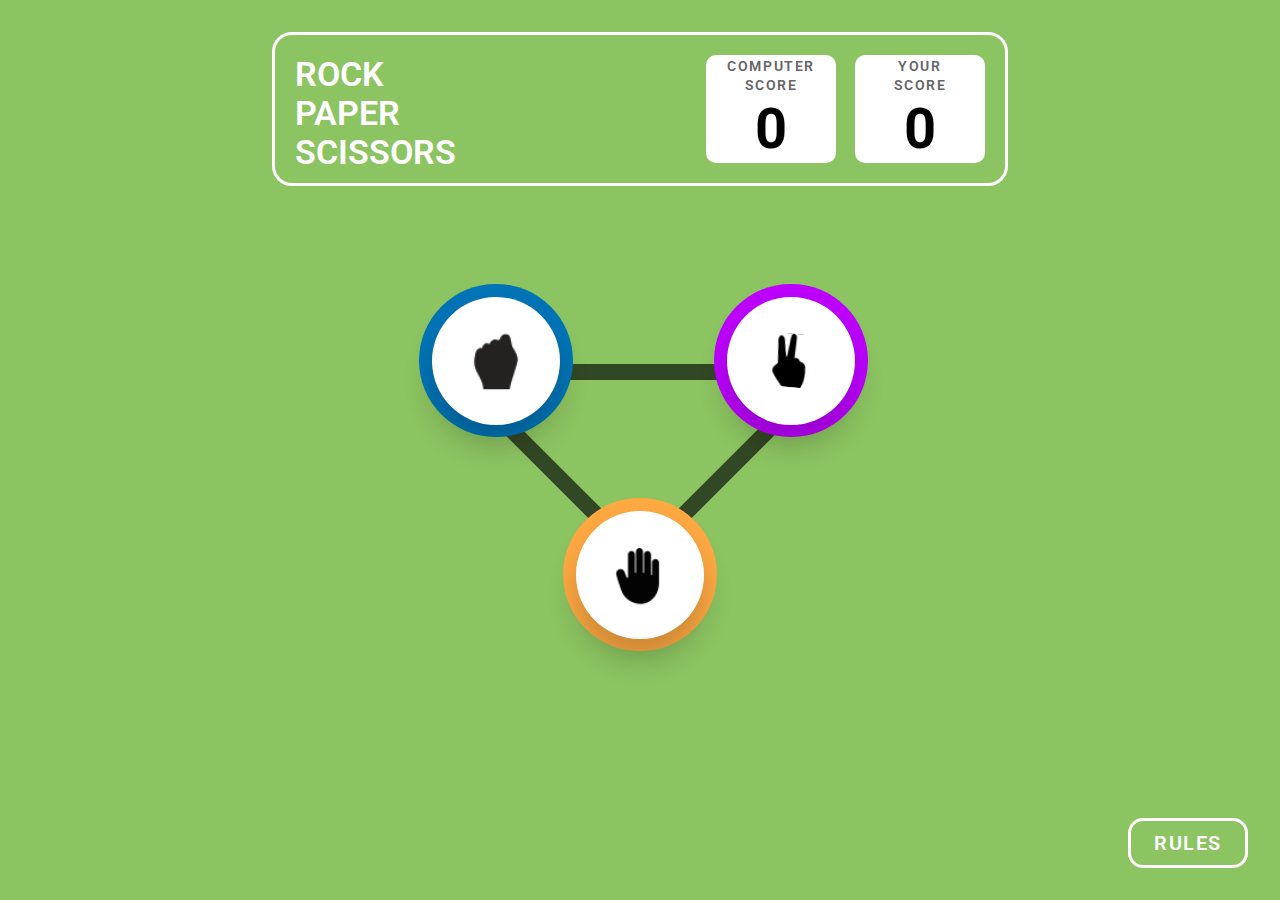
<file: index.html>
<!DOCTYPE html>
<html lang="en">
  <head>
    <meta charset="UTF-8" />
    <meta name="viewport" content="width=device-width, initial-scale=1.0" />
    <title>Document</title>
    <link rel="stylesheet" href="style.css" />
    <script src="index.js" defer></script>
  </head>
  <body>
    <div class="allbox">
      <header>
        <div class="scorebox">
          <div class="logo">
            <div class="fontword">ROCK</div>
            <div class="fontword">PAPER</div>
            <div class="fontword">SCISSORS</div>
          </div>
          <div class="totalsc">
            <div class="computersc">
              <div class="fonts">COMPUTER</div>
              <div class="fonts">SCORE</div>
              <p class="point scorepc">0</p>
            </div>
            <div class="humansc">
              <div class="fonts">YOUR</div>
              <div class="fonts">SCORE</div>
              <p class="point scoreh">0</p>
            </div>
          </div>
        </div>
      </header>
      <section class="gamemake">
        <button class="yourchoice-btn" data-yourchoice="paper">
          <div class="yourchoice paper">
            <img src="./image/paper.svg" alt="paper" />
          </div>
        </button>
        <button class="yourchoice-btn" data-yourchoice="scissors">
          <div class="yourchoice scissors">
            <img src="./image/scissors.svg" alt="scissors" />
          </div>
        </button>
        <button class="yourchoice-btn" data-yourchoice="rock">
          <div class="yourchoice rock">
            <img src="./image/rock.svg" alt="rock" />
          </div>
        </button>
        <div class="triangle"></div>
      </section>
    </div>
    <section class="playgame hidden">
      <h2 class="playgameh">YOU PICKED</h2>
      <h2 class="playgameh">PC PICKED</h2>
      <div class="playgamer"></div>
      <div class="winnermess hidden">
        <h3 class="winnertext"></h3>
        <button class="play-again">PLAY AGAIN</button>
      </div>
      <div class="playgamer"></div>
    </section>
    <div class="bigbutton">
      <button class="rules-btn" onclick="togglePop()">RULES</button>
      <a href="happy.html">
        <button class="next-btn hidden">NEXT</button>
      </a>
    </div>
    <div class="poprule" id="poprule-1">
      <div class="overlay">
        <div class="overin">
          <div class="colse-btn" onclick="togglePop()">
            <span class="cross">&#10006;</span>
          </div>
          <p class="titlef">Game Rules</p>
          <ul class="uimain">
            <li>
              <p>
                Rock beats scissors, scissors beat <br />
                paper, and paper beats rock.
              </p>
            </li>
            <li>
              <p>
                Agree ahead of time whether you’ll <br />
                count off “rock, paper, scissors, <br />
                shoot” or just “rock, paper, scissors.”
              </p>
            </li>
            <li>
              <p>
                Use rock, paper, scissors to settle <br />
                minor decisions or simply <br />
                play to pass the time
              </p>
            </li>
            <li>
              <p>
                If both players lay down the same <br />
                hand, each player lays down another <br />
                hand
              </p>
            </li>
          </ul>
        </div>
      </div>
    </div>
  </body>
</html>
</file>
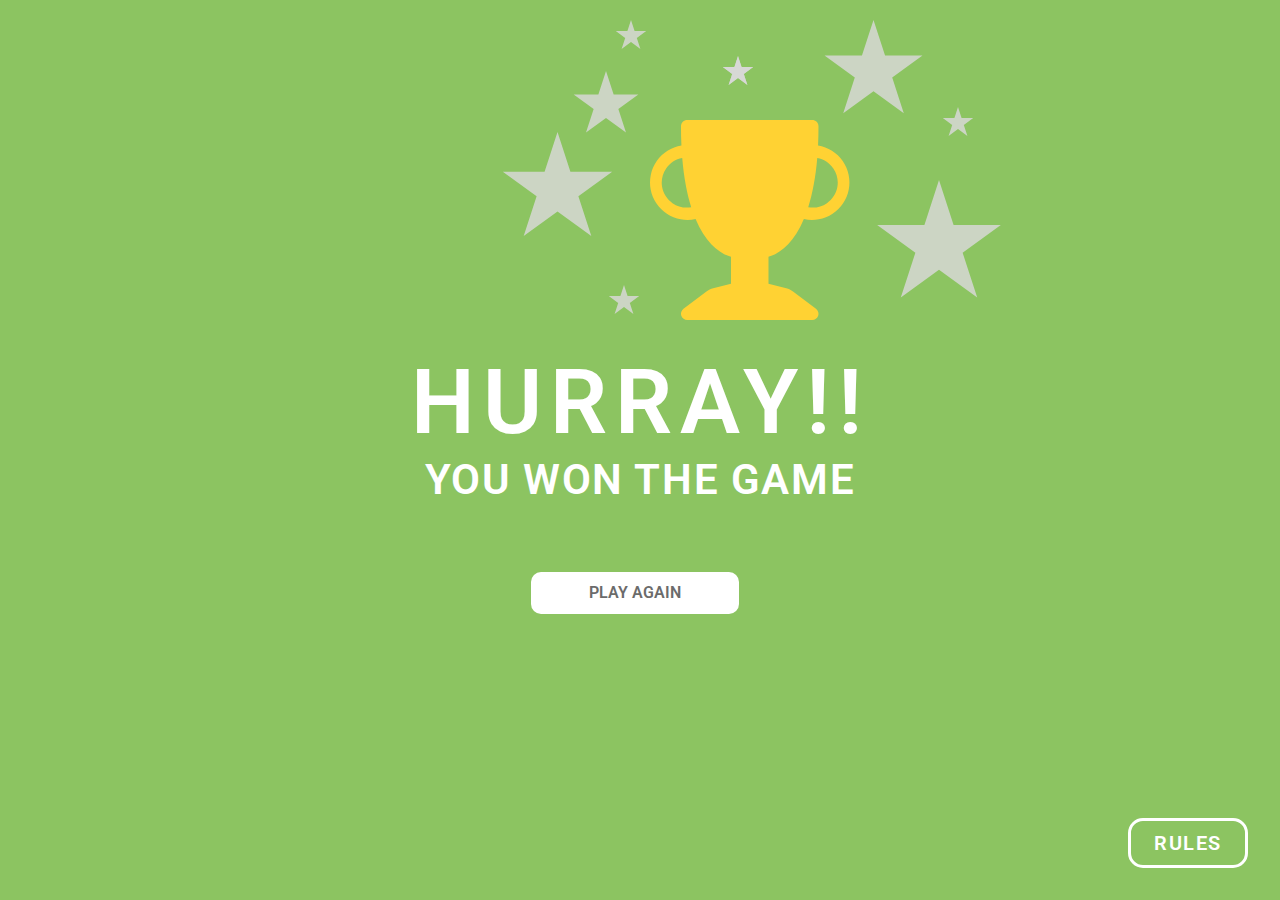
<file: happy.html>
<!DOCTYPE html>
<html lang="en">
  <head>
    <meta charset="UTF-8" />
    <meta name="viewport" content="width=device-width, initial-scale=1.0" />
    <title>Document</title>
    <link rel="stylesheet" href="style.css" />
    <script src="index.js" defer></script>
  </head>
  <body>
    <main class="happycontainer">
      <div class="happycontainerparts">
        <div class="happyimage">
          <img class="img1" src="image2/Group 5.svg" alt="star" />
          <img class="img2" src="image2/Vector.svg " alt="trophy" />
        </div>
        <div class="happytext">
          <h1 class="ht1">HURRAY!!</h1>
          <h1 class="ht2">YOU WON THE GAME</h1>
        </div>
        <a href="index.html">
          <button class="play-again hpa">PLAY AGAIN</button>
        </a>
      </div>
    </main>
    <button class="rules-btn" style="right: 2rem" onclick="togglePop()">
      RULES
    </button>
    <div class="poprule" id="poprule-1">
      <div class="overlay">
        <div class="overin">
          <div class="colse-btn" onclick="togglePop()">
            <span class="cross">&#10006;</span>
          </div>
          <p class="titlef">Game Rules</p>
          <ul class="uimain">
            <li>
              <p>
                Rock beats scissors, scissors beat <br />
                paper, and paper beats rock.
              </p>
            </li>
            <li>
              <p>
                Agree ahead of time whether you’ll <br />
                count off “rock, paper, scissors, <br />
                shoot” or just “rock, paper, scissors.”
              </p>
            </li>
            <li>
              <p>
                Use rock, paper, scissors to settle <br />
                minor decisions or simply <br />
                play to pass the time
              </p>
            </li>
            <li>
              <p>
                If both players lay down the same <br />
                hand, each player lays down another <br />
                hand
              </p>
            </li>
          </ul>
        </div>
      </div>
    </div>
  </body>
</html>
</file>
<file: style.css>
@import url("https://fonts.googleapis.com/css2?family=Roboto:ital,wght@0,100;0,300;0,400;0,500;0,700;0,900;1,100;1,300;1,400;1,500;1,700;1,900&display=swap");
* {
  margin: 0;
  padding: 0;
  box-sizing: border-box;
  font-family: "Roboto", sans-serif;
}
body {
  background-color: #8cc461;
}

.allbox {
  position: relative;
  max-width: 50rem;
  margin: 0 auto;
  padding: 2rem;
}

.scorebox {
  display: flex;
  justify-content: space-between;
  height: 9.6rem;
  border: 3px solid white;
  border-radius: 20px;
  padding: 20px;
}

.logo {
  display: flex;
  flex-direction: column;
}

.fontword {
  color: white;
  font-size: 2.1rem;
  font-weight: 600;
}
.totalsc {
  display: flex;
  gap: 1.2rem;
}

.computersc {
  display: flex;
  flex-direction: column;
  align-items: center;
  background-color: white;
  border-radius: 10px;
  width: 8.1rem;
  height: 100%;
}

.humansc {
  display: flex;
  flex-direction: column;
  align-items: center;
  background-color: white;
  border-radius: 10px;
  width: 130px;
  height: 100%;
}
.fonts {
  color: #656565;
  font-size: 0.9rem;
  margin-top: 2.5px;
  font-weight: 600;
  letter-spacing: 0.1rem;
}

.point {
  margin-top: 2px;
  font-weight: 700;
  font-size: 3.5rem;
}

.gamemake {
  position: relative;
  display: grid;
  grid-template-columns: repeat(2, 1fr);
  grid-template-areas:
    "rock scissors"
    "paper paper";
  place-items: center;
  height: 31rem;
  padding-top: 3.5rem;
}

.yourchoice-btn[data-yourchoice="paper"] {
  grid-area: paper;
}

.yourchoice-btn[data-yourchoice="scissors"] {
  grid-area: scissors;
  margin-right: 80px;
  margin-left: 14.5px;
  margin-top: 12px;
}

.yourchoice-btn[data-yourchoice="rock"] {
  grid-area: rock;
  margin-left: 80px;
  margin-top: 12px;
}

.yourchoice-btn {
  border: none;
  outline: none;
  background: none;
  cursor: pointer;
}

.yourchoice {
  position: relative;
  width: 8rem;
  height: 8rem;
  background: white;
  border-radius: 50%;
  display: grid;
  place-items: center;
  box-shadow: rgba(0, 0, 0, 0.2) 0px 20px 30px;
}

.yourchoice::before {
  content: "";
  position: absolute;
  left: -10%;
  top: -10%;
  width: 120%;
  height: 120%;
  border-radius: 50%;
  z-index: -1;
}
.yourchoice.paper::before {
  background: #ffa943;
}

.yourchoice.scissors::before {
  background: #bd00ff;
}

.yourchoice.rock::before {
  background: #0074b6;
}

.triangle {
  width: 12em;
  height: 12em;
  border: 1em solid #000000a3;
  position: absolute;
  transform: translate(-50%, -50%) rotate(225deg);
  left: 50%;
  top: 50%;
  border-right: none;
  border-bottom: none;
  z-index: -2;
}

.triangle::before {
  position: absolute;
  content: "";
  border-top: 1em solid #000000a3;
  width: calc(1.41 * (12em + 1em));
  transform: rotate(-45deg);
  left: -4.4em;
  top: 10.2em;
}
.bigbutton {
  display: flex;
  gap: 20px;
}
.rules-btn {
  position: absolute;
  bottom: 2rem;
  right: 2rem;
  outline: none;
  background: none;
  border: 3px solid white;
  color: white;
  text-align: center;
  height: 50px;
  width: 120px;
  border-radius: 15px;
  font-weight: 600;
  font-size: 20px;
  letter-spacing: 0.1rem;
  cursor: pointer;
}
.next-btn {
  position: absolute;
  bottom: 2rem;
  right: 2rem;
  outline: none;
  background: none;
  border: 3px solid white;
  color: white;
  text-align: center;
  height: 50px;
  width: 120px;
  border-radius: 15px;
  font-weight: 600;
  font-size: 20px;
  letter-spacing: 0.1rem;
  cursor: pointer;
}

.poprule .overlay {
  position: fixed;
  top: 0px;
  left: 0px;
  width: 100vw;
  height: 100vh;
  z-index: 1;
  display: none;
}

.poprule .overin {
  position: absolute;
  top: 63%;
  left: 85%;
  transform: translate(-50%, -50%) scale(0);
  background: white;
  width: 330px;
  height: 340px;
  z-index: 2;
  padding: 25px;
  border-radius: 20px;
  background-color: #004429;
  border: 8px solid white;
}

.poprule .colse-btn {
  position: absolute;
  right: -40px;
  top: -35px;
  width: 60px;
  height: 60px;
  background: red;
  color: white;
  font-size: 25px;
  font-weight: 600;
  text-align: center;
  border-radius: 50%;
  cursor: pointer;
  border: 5px solid white;
}

.poprule.active .overlay {
  display: block;
}

.poprule.active .overin {
  transition: all 3s ease-in-out;
  transform: translate(-50%, -50%) scale(1);
}

.titlef {
  display: inline-block;
  margin-bottom: 10px;
  font-size: 30px;
  font-weight: 400;
  color: white;
  margin-left: 50px;
}

.uimain {
  display: inline-block;
  color: white;
  font-size: 14px;
  margin-left: 10px;
}

ul {
  list-style: none;
}

ul li {
  position: relative;
  padding-left: 1.5em;
  margin-bottom: 10px;
}

ul li::before {
  content: "■";
  color: #ffd600;
  font-size: 1.3em;
  position: absolute;
  left: 0;
  top: 0.1em;
}

.cross {
  display: inline-block;
  font-size: 35px;
}

.playgame {
  display: grid;
  grid-template-columns: repeat(2, 1fr);
  place-items: center;
  grid-template-areas:
    "you_title pc_title"
    "you_pick pc_pick";
  max-width: 62.5rem;
  margin: 0 auto;
}

.playgameh {
  font-size: 1.2rem;
  letter-spacing: 0.1em;
  color: white;
  font-weight: 600;
  padding: 7rem 0 1rem;
}

.playgamer {
  min-width: 8rem;
  min-height: 8rem;
  background-color: #6fbb35;
  border-radius: 50%;
}
.playgameh:first-of-type {
  grid-area: you_title;
}

.playgameh:last-of-type {
  grid-area: pc_title;
}

.playgamer:first-of-type {
  grid-area: you_pick;
}

.playgamer:last-of-type {
  grid-area: pc_pick;
}
.playgame.win {
  grid-template-columns: repeat(3, 1fr);
  grid-template-areas:
    "you_title . pc_title"
    "you_pick winner-res pc_pick";
}

.winnera .yourchoice::after {
  content: "";
  position: absolute;
  width: 120%;
  height: 120%;
  top: 10;
  left: 3;
  border-radius: 50%;
  box-shadow: 0 0 0 40px #2e9a2563, 0 0 0 80px #1da82bc9, 0 0 0 110px #2e9a2563;
  animation: pulse 1.5s infinite;
  opacity: 1;
}

@keyframes pulse {
  0% {
    transform: scale(1);
  }
  50% {
    transform: scale(1.1);
    opacity: 0.8;
  }
  100% {
    transform: scale(1);
    opacity: 1;
  }
}

.winnermess {
  grid-area: winner-res;
  display: grid;
  place-items: center;
  margin-top: 40px;
}
.winnertext {
  font-size: 2.9rem;
  padding-bottom: 1.5rem;
  color: white;
  font-weight: 800;
  letter-spacing: 0.1rem;
  text-align: center;
}
.winnermess span {
  font-size: 1.9rem;
}
.play-again {
  outline: none;
  background-color: white;
  color: #6b6b6b;
  border: 2px solid transparent;
  border-radius: 10px;
  padding: 0.6rem 3.5rem;
  font-size: 1rem;
  font-weight: 600;
  cursor: pointer;
}
.hidden {
  display: none;
}

/* page2 */
.happycontainer {
  display: flex;
  justify-content: center;
  margin-top: 21.9rem;
}
.happytext {
  display: flex;
  justify-content: center;
  align-items: center;
  flex-direction: column;
}
.happytext h1 {
  color: white;
  font-weight: 600;
}

.ht1 {
  font-size: 5.6rem;
  letter-spacing: 0.5rem;
}

.ht2 {
  font-size: 2.6rem;
  letter-spacing: 0.1rem;
}

.hpa {
  margin-top: 4.2rem;
  margin-left: 7.5rem;
}

.img1 {
  position: absolute;
  top: 20px;
  left: 500px;
  z-index: 10;
}
.img2 {
  position: absolute;
  z-index: 10;
  top: 120px;
  left: 650px;
  height: 200px;
}

.img1,
.img2 {
  position: absolute;
  z-index: 10;
  animation: bounceIn 1.5s ease-out forwards;
}

@keyframes bounceIn {
  0% {
    transform: scale(0);
    opacity: 0;
  }
  60% {
    transform: scale(1.2);
    opacity: 1;
  }
  80% {
    transform: scale(0.9);
  }
  100% {
    transform: scale(1);
  }
}
</file>
